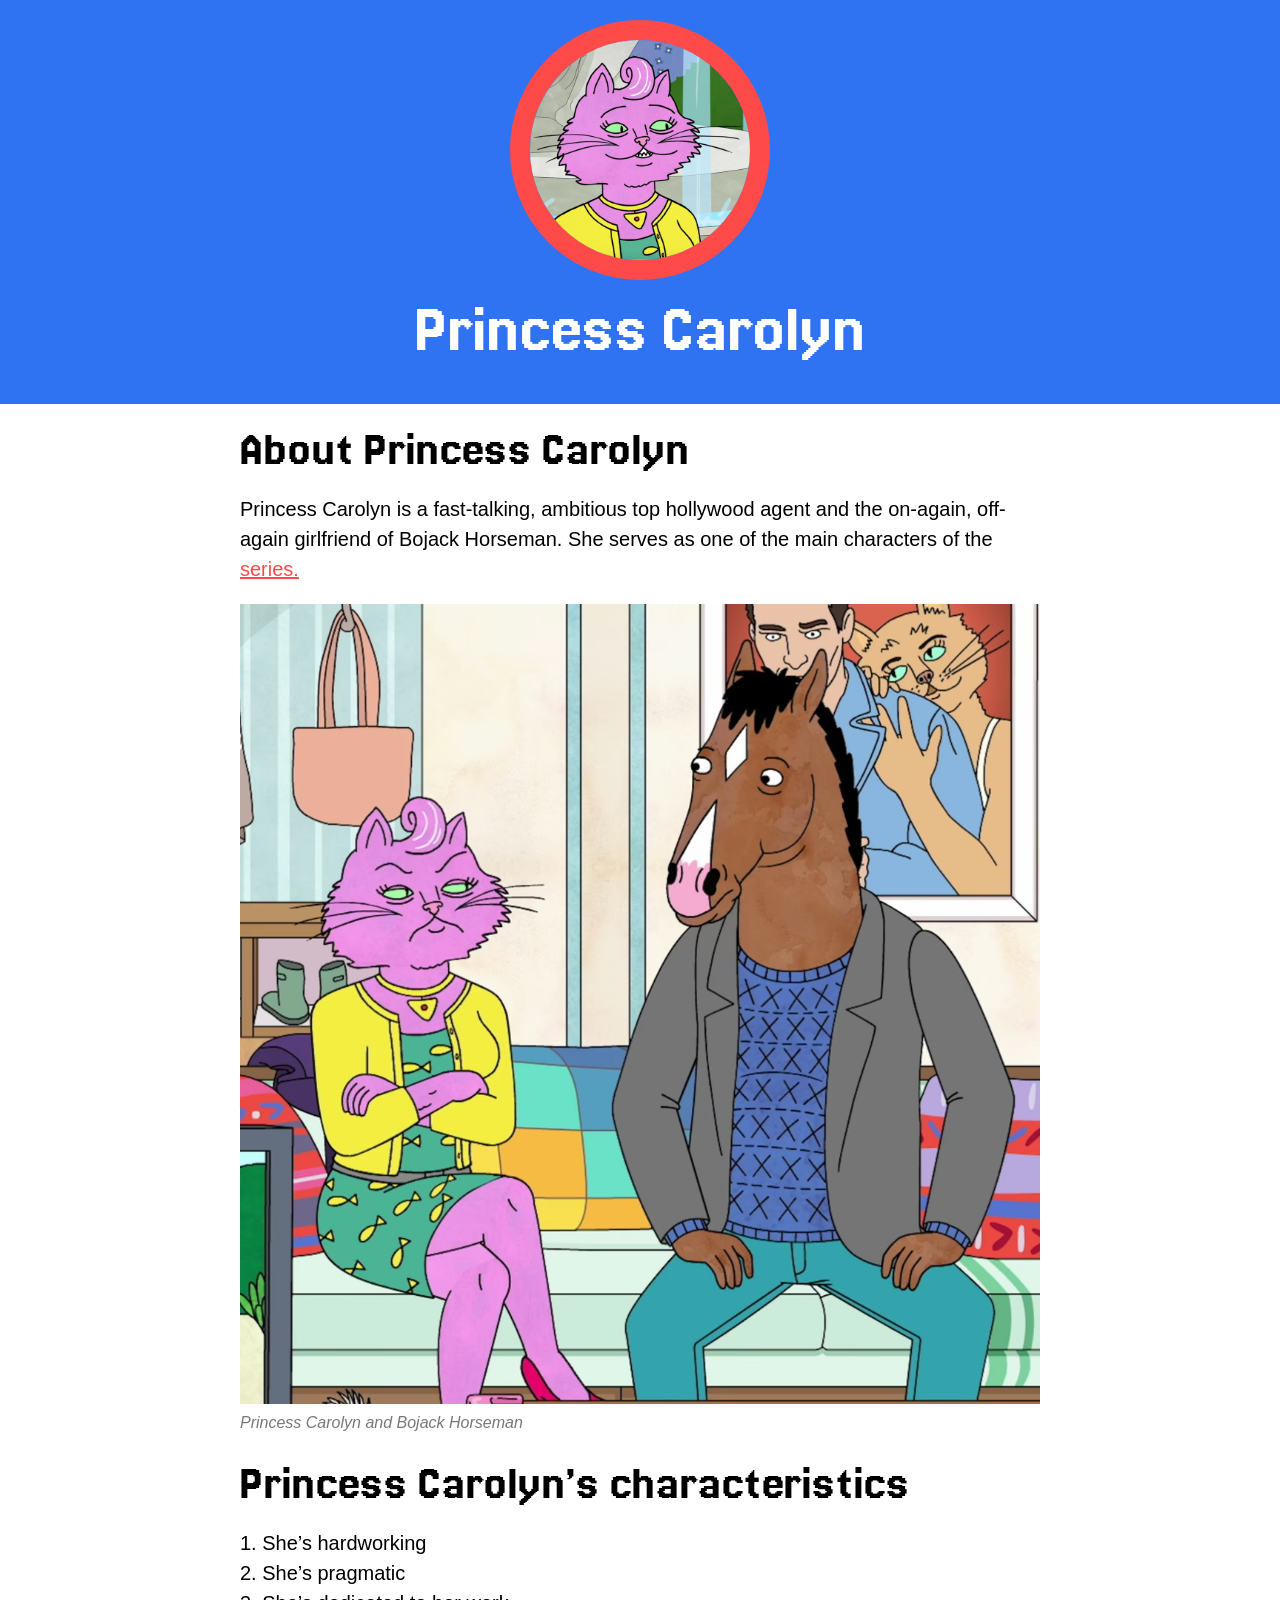
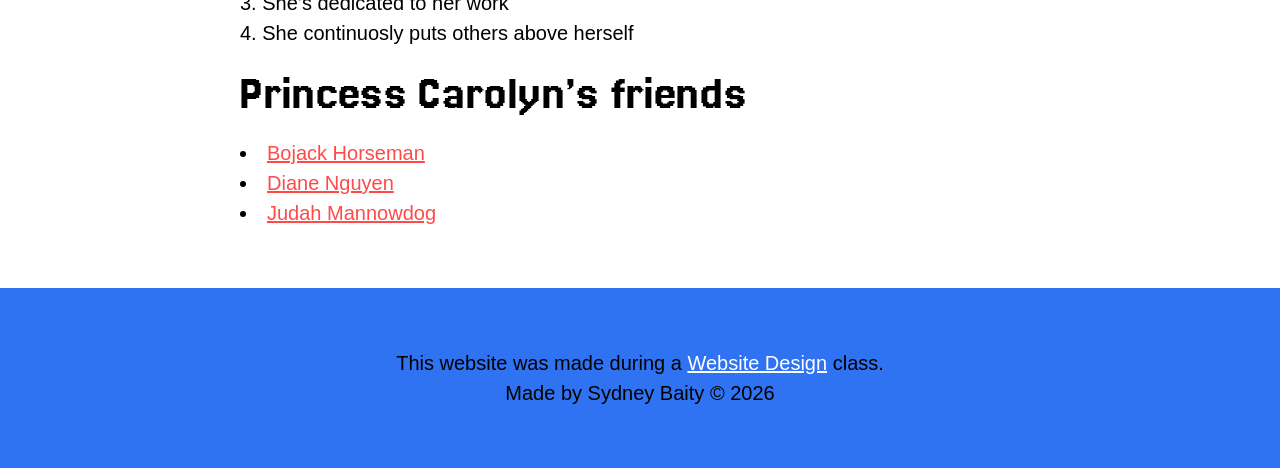
<file: index.html>
<!doctype html>
<html>
  <head>
    <meta charset="UTF-8" />
    <meta name="viewport" content="width=device-width, user-scalable=no, initial-scale=1.0" />
    <title>Princess Carolyn</title>
    <link rel="icon" href="./IMG/princess-carolyn.jpeg" />
    <link rel="stylesheet" href="./CSS/style.css?v=2" />
  </head>
  <body>
    <!-- header -->
    <header>
      <img
        src="./IMG/princess-carolyn-pfp.png"
        alt="Princess Carolyn&#39;s profile picture"
      />
      <h1>Princess Carolyn</h1>
    </header>

    <!-- main-->
    <main>
      <h2>About Princess Carolyn</h2>
      <p>
        Princess Carolyn is a fast-talking, ambitious top hollywood agent and
        the on-again, off-again girlfriend of Bojack Horseman. She serves as one
        of the main characters of the
        <a href="https://www.imdb.com/title/tt3398228/" target="_blank"
          >series.</a
        >
      </p>
      <img
        src="./IMG/princess-carolyn-about.png"
        alt="About Princess Carolyn"
      />
      <p class="caption">Princess Carolyn and Bojack Horseman</p>
      <h2>Princess Carolyn&rsquo;s characteristics</h2>
      <ol>
        <li>She&rsquo;s hardworking</li>
        <li>She&rsquo;s pragmatic</li>
        <li>She&rsquo;s dedicated to her work</li>
        <li>She continuosly puts others above herself</li>
      </ol>
      <h2>Princess Carolyn&rsquo;s friends</h2>
      <ul>
        <li>
          <a
            href="./bojack.html"
            >Bojack Horseman</a
          >
        </li>
        <li>
          <a
            href="https://bojackhorseman.fandom.com/wiki/Diane_Nguyen"
            target="_blank"
            >Diane Nguyen</a
          >
        </li>
        <li>
          <a
            href="https://bojackhorseman.fandom.com/wiki/Judah_Mannowdog"
            target="_blank"
            >Judah Mannowdog</a
          >
        </li>
      </ul>
    </main>

    <!-- footer-->
    <footer>
        <div class="content">
            <p>This website was made during a <a href="https://www.hccc.edu/catalog/current/courses/arc/arc-109.html" target="_blank">Website Design</a> class. <br> Made by Sydney Baity</a> &#169; 2026</p>
        </div>
    </footer>
  </body>
</html>
</file>
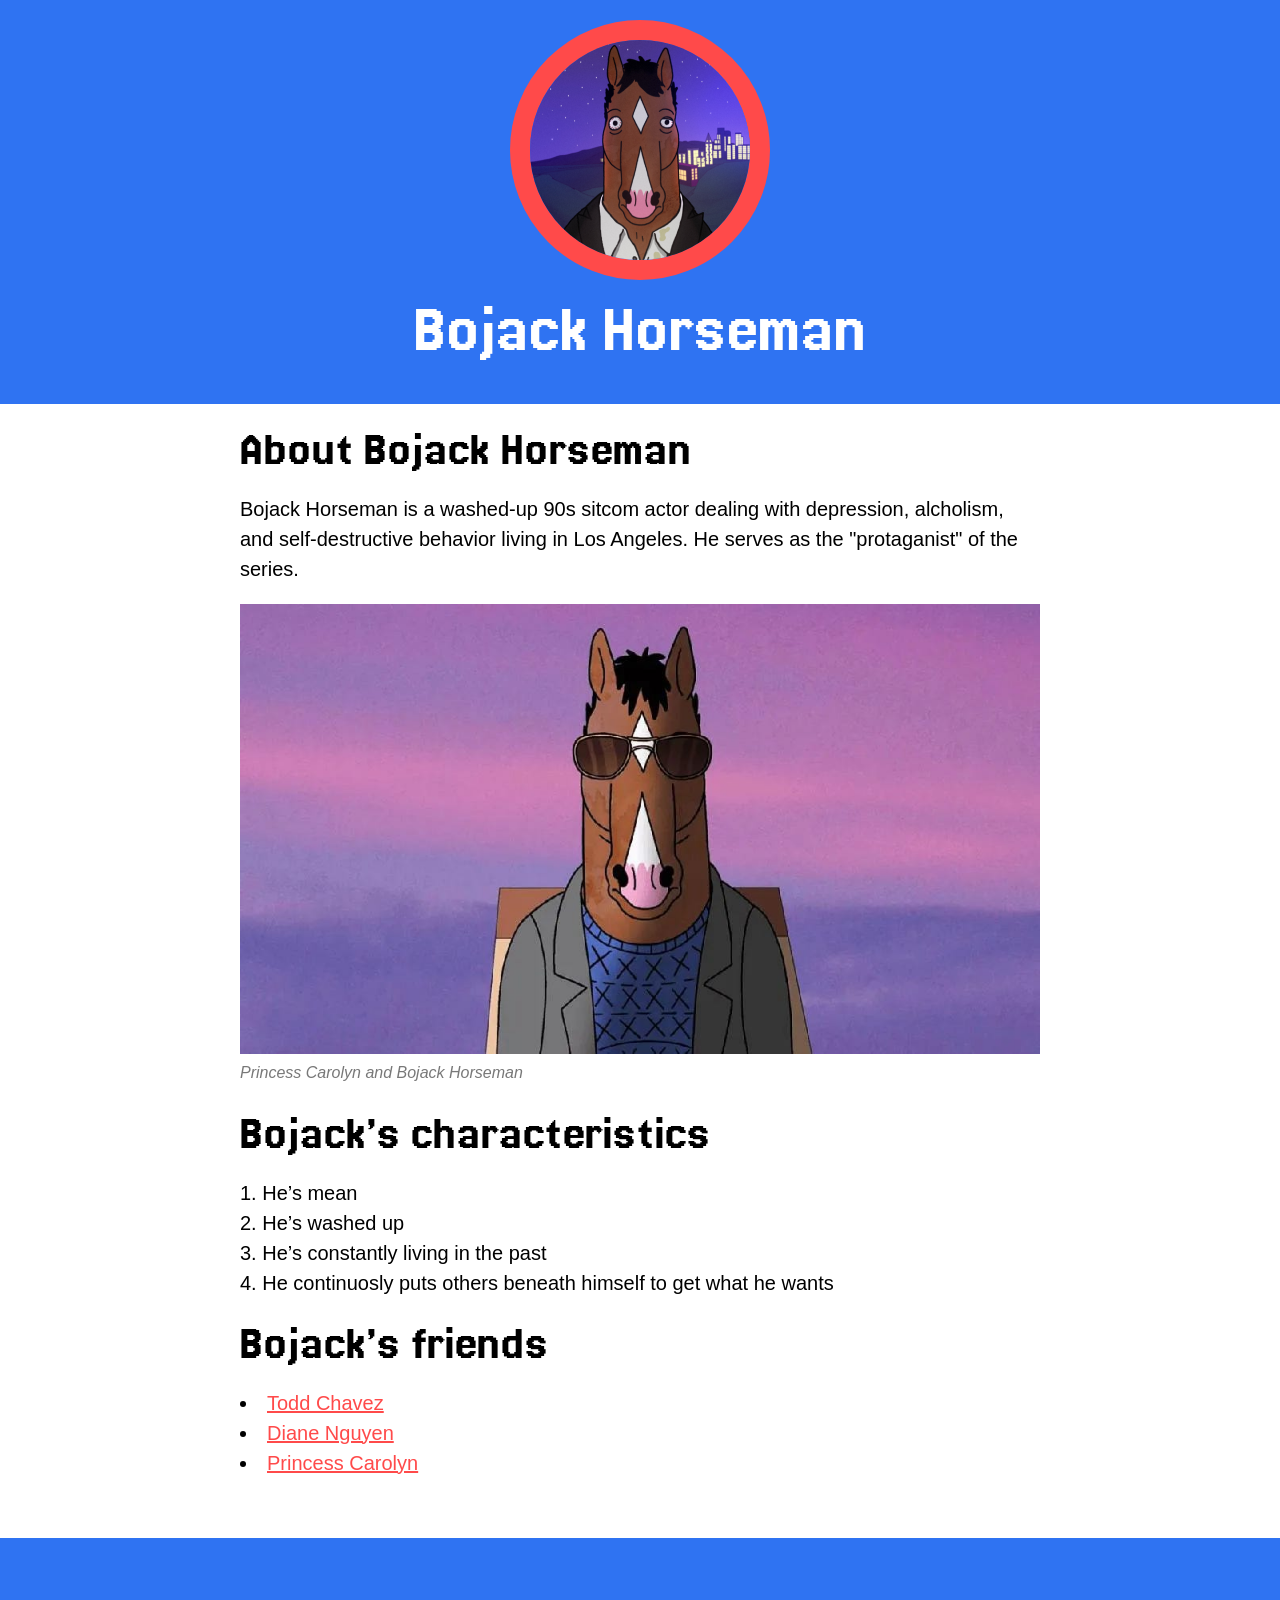
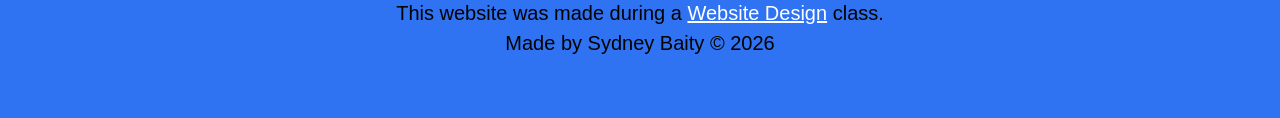
<file: bojack.html>
<!doctype html>
<html>
  <head>
    <meta charset="UTF-8" />
    <meta name="viewport" content="width=device-width, user-scalable=no, initial-scale=1.0" />
    <title>Bojack Horseman</title>
    <link rel="icon" href="./IMG/bojack-icon.jpg" />
    <link rel="stylesheet" href="./CSS/style.css?v=2" />
  </head>
  <body>
    <!-- header -->
    <header>
      <img
        src="IMG/bojack-pfp.png"
        alt="Bojack&#39;s profile picture"
      />
      <h1>Bojack Horseman</h1>
    </header>

    <!-- main-->
    <main>
      <h2>About Bojack Horseman</h2>
      <p>
        Bojack Horseman is a washed-up 90s sitcom actor dealing with depression, alcholism, and self-destructive behavior living in Los Angeles. He serves as the "protaganist" of the series.
      </p>
      <img
        src="./IMG/bojack-about.jpg"
        alt="About Bojack"
      />
      <p class="caption">Princess Carolyn and Bojack Horseman</p>
      <h2>Bojack&rsquo;s characteristics</h2>
      <ol>
        <li>He&rsquo;s mean</li>
        <li>He&rsquo;s washed up</li>
        <li>He&rsquo;s constantly living in the past</li>
        <li>He continuosly puts others beneath himself to get what he wants</li>
      </ol>
      <h2>Bojack&rsquo;s friends</h2>
      <ul>
        <li>
          <a
            href="https://bojackhorseman.fandom.com/wiki/Todd_Chavez"
            >Todd Chavez</a
          >
        </li>
        <li>
          <a
            href="https://bojackhorseman.fandom.com/wiki/Diane_Nguyen"
            target="_blank"
            >Diane Nguyen</a
          >
        </li>
        <li>
          <a
            href="./index.html"
            >Princess Carolyn</a
          >
        </li>
      </ul>
    </main>

    <!-- footer-->
    <footer>
        <div class="content">
            <p>This website was made during a <a href="https://www.hccc.edu/catalog/current/courses/arc/arc-109.html" target="_blank">Website Design</a> class. <br> Made by Sydney Baity</a> &#169; 2026</p>
        </div>
    </footer>
  </body>
</html>
</file>
<file: CSS/style.css>
@import url("https://fonts.googleapis.com/css2?family=Jersey+20&display=swap");

body {
  font-family: Arial, Helvetica, sans-serif;
}

html,
body {
  margin: 0;
  padding: 0;
}

p,
ul,
ol {
  font-size: 20px;
  line-height: 30px;
}

ul,
ol {
  padding: 0;
  list-style-position: inside;
}

a,
a:visited {
  color: rgb(255, 74, 74);
}

a:hover {
  color: rgb(74, 119, 255);
}

a:active {
  color: rgb(164, 74, 255);
}

p.caption {
  font-size: 16px;
  color: rgb(120, 120, 120);
  font-style: oblique;
  margin: 0;
}

header {
  text-align: center;
  background-color: rgb(47, 115, 242);
  padding: 20px;
}

header img {
  width: 220px;
  height: 220px;
  border: 20px solid rgb(255, 74, 74);
  border-radius: 50%;
  background-position: -125px -24px;
}

h1 {
  font-family: "Jersey 20", sans-serif;
  font-weight: 400;
  font-style: normal;
  font-size: 70px;
  margin: 10px 0px 20px;
  color: white;
}

h2 {
  font-family: "Jersey 20", sans-serif;
  font-weight: 400;
  font-style: normal;
  font-size: 50px;
  margin: 20px 0px;
}

@media (max-width: 600px) {
  h1 {
    font-size: 50px;
  }

  h2 {
    font-size: 40px;
  }
}

main {
  max-width: 800px;
  margin: 0 auto;
  padding: 0 20px;
}

main img {
  max-width: 100%;
}

/* footer */
footer {
  background-color: rgb(47, 115, 242);
  padding: 40px;
  text-align: center;
  margin-top: 60px;
}

footer .content {
  max-width: 800px;
  margin: 0 auto;
}

footer a,
footer a:visited {
  color: white;
}

footer a:hover {
  color: rgb(255, 192, 74);
}

@media (max-width: 600px) {
  footer p {
    font-size: 16px;
  }
}
</file>
